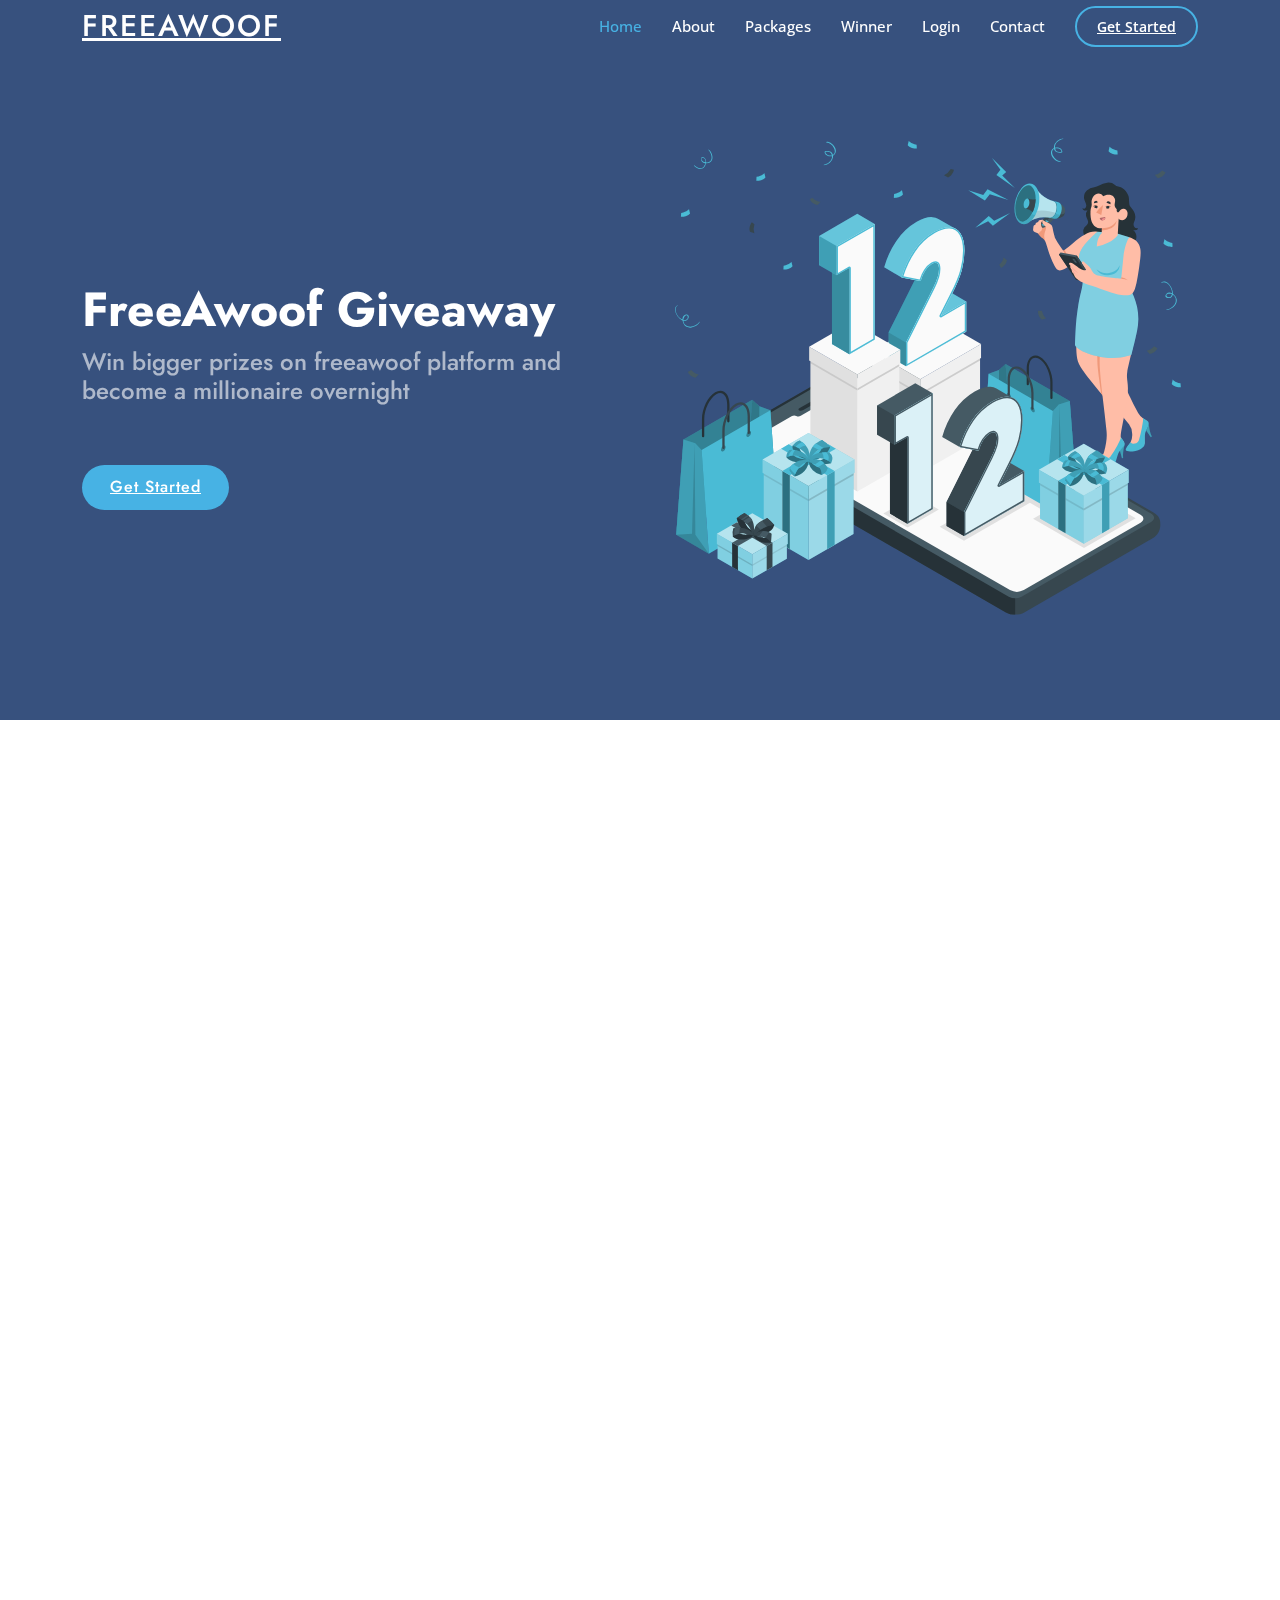
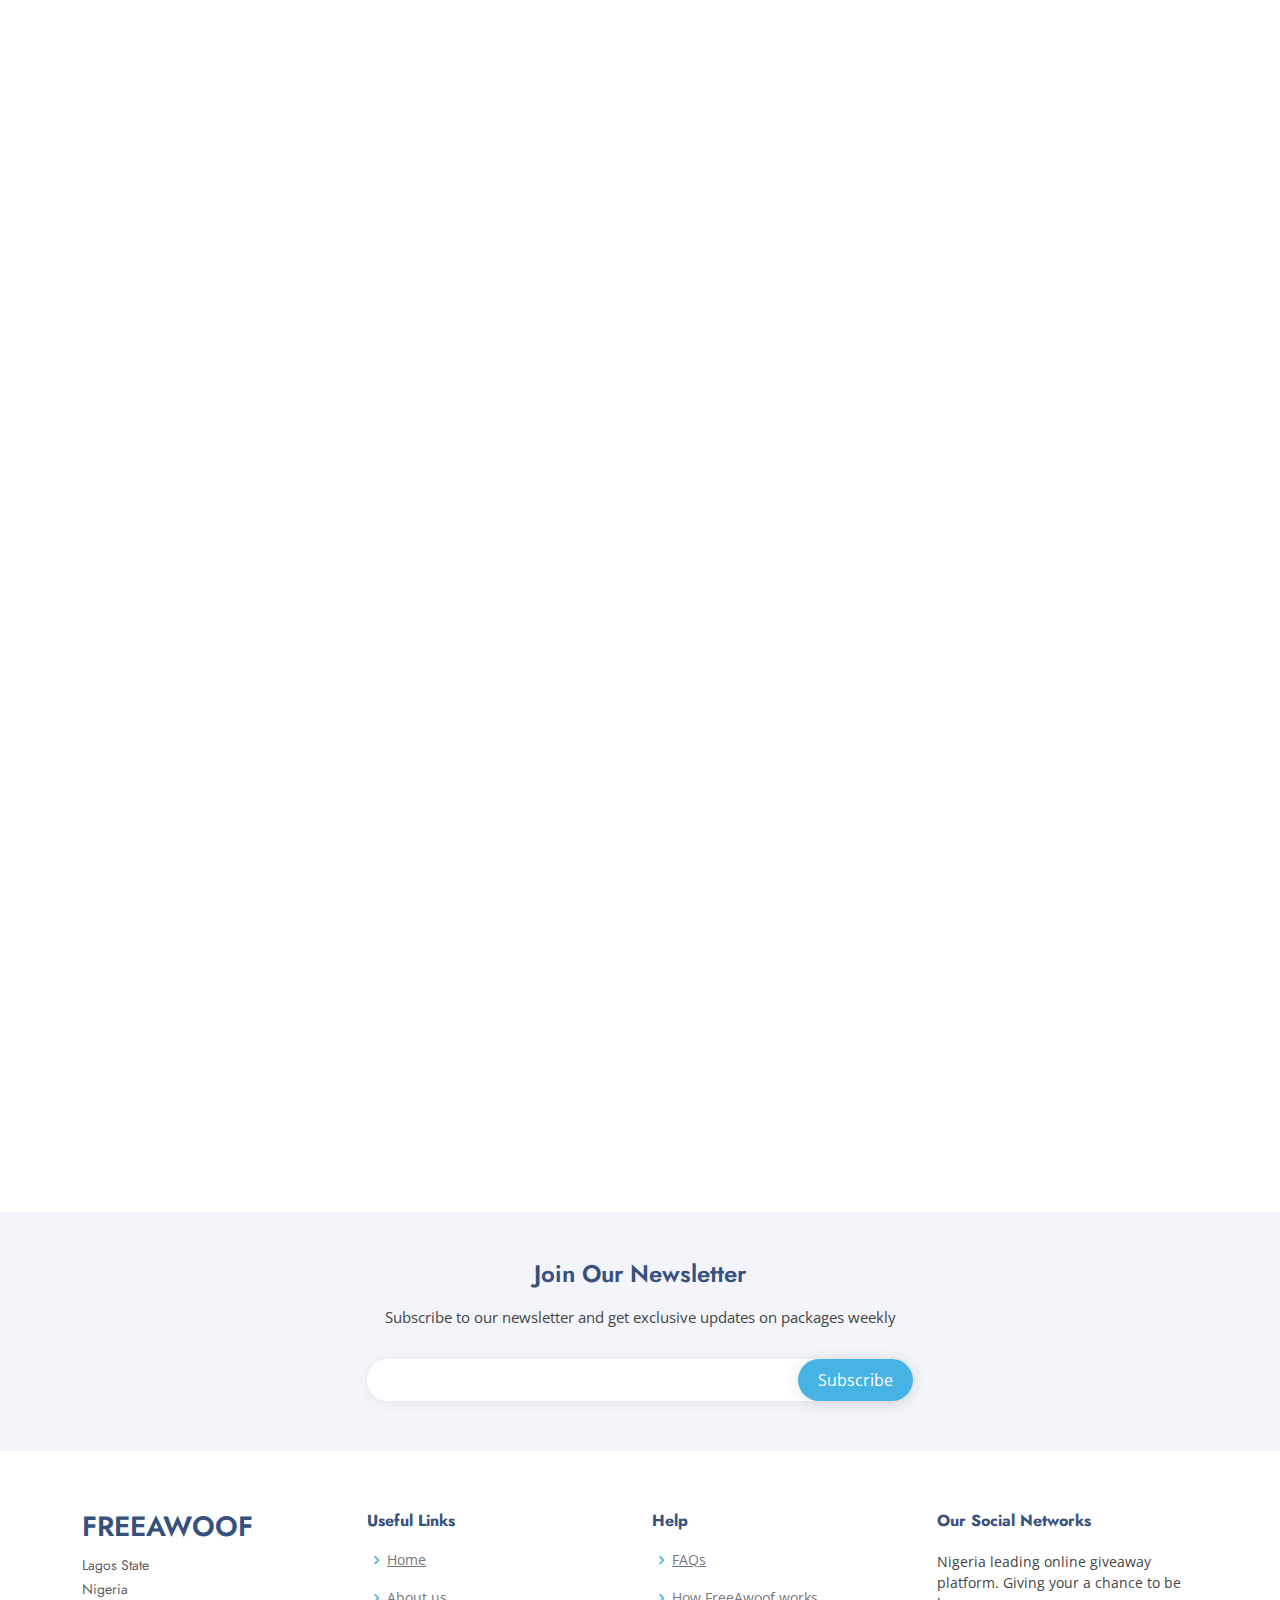
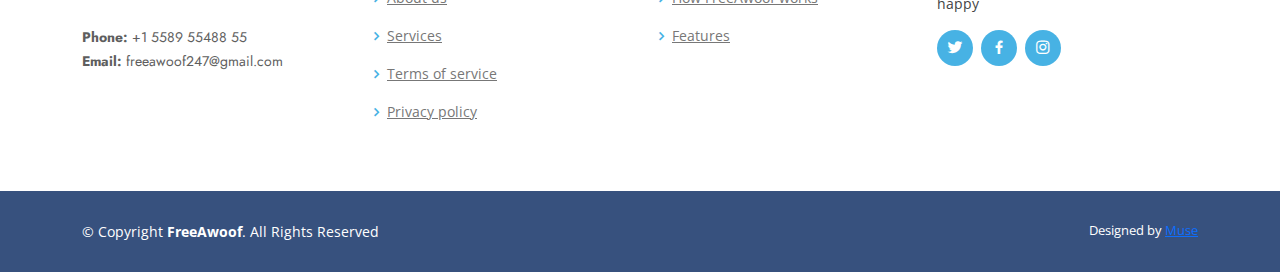
<file: index.html>
<!DOCTYPE html>
<html lang="en">

    <head>

    <meta charset="utf-8">
    <meta content="width=device-width, initial-scale=1.0" name="viewport">

    <title>FreeAwoof</title>
    <meta content="Best Giveaway Site in Nigeria. Win airtime and cash prizes" name="description">
    <meta content="giveaway, awoof, free airtime" name="keywords">

    <!-- Google Fonts -->
    <link href="https://fonts.googleapis.com/css?family=Open+Sans:300,300i,400,400i,600,600i,700,700i|Jost:300,300i,400,400i,500,500i,600,600i,700,700i|Poppins:300,300i,400,400i,500,500i,600,600i,700,700i" rel="stylesheet">

    <!-- Vendor CSS Files -->
    <link href="styles/vendor/aos/aos.css" rel="stylesheet">
    <link href="styles/vendor/bootstrap/css/bootstrap.min.css" rel="stylesheet">
    <link href="styles/vendor/bootstrap-icons/bootstrap-icons.css" rel="stylesheet">
    <link href="styles/vendor/boxicons/css/boxicons.min.css" rel="stylesheet">
    <link href="styles/vendor/glightbox/css/glightbox.min.css" rel="stylesheet">
    <link href="styles/vendor/remixicon/remixicon.css" rel="stylesheet">
    <link href="styles/vendor/swiper/swiper-bundle.min.css" rel="stylesheet">

    <!-- Main CSS File -->
    <link href="styles/css/style.css" rel="stylesheet">

    </head>

    <body>

        <!-- ======= Header ======= -->
        <header id="header" class="fixed-top">
          <div class="container d-flex align-items-center">
      
            <h1 class="logo me-auto"><a href="index.html">FreeAwoof</a></h1>
            <!-- Uncomment below if you prefer to use an image logo -->
            <!-- <a href="index.html" class="logo me-auto"><img src="assets/img/logo.png" alt="" class="img-fluid"></a>-->
      
            <nav id="navbar" class="navbar">
              <ul>
                <li><a class="nav-link scrollto active" href="#hero">Home</a></li>
                <li><a class="nav-link scrollto" href="#about">About</a></li>
                <li><a class="nav-link scrollto" href="#packages">Packages</a></li>
                <li><a class="nav-link scrollto" href="#">Winner</a></li>
                <li><a class="nav-link scrollto" href="login.html">Login</a></li>
                <li><a class="nav-link scrollto" href="#contact">Contact</a></li>
                <li><a class="getstarted scrollto" href="signup.html">Get Started</a></li>
              </ul>
              <i class="bi bi-list mobile-nav-toggle"></i>
            </nav><!-- .navbar -->
      
          </div>
        </header><!-- End Header -->

        <main id="main">

          <!-- ======= Hero Section ======= -->
          <section id="hero" class="d-flex align-items-center">

            <div class="container">
              <div class="row">
                <div class="col-lg-6 d-flex flex-column justify-content-center pt-4 pt-lg-0 order-2 order-lg-1" data-aos="fade-up" data-aos-delay="200">
                  <h1>FreeAwoof Giveaway</h1>
                  <h2>Win bigger prizes on freeawoof platform and become a millionaire overnight</h2>
                  <div class="d-flex justify-content-center justify-content-lg-start">
                    <a href="signup.html" class="btn-get-started scrollto">Get Started</a>
                  </div>
                </div>
                <div class="col-lg-6 order-1 order-lg-2 hero-img" data-aos="zoom-in" data-aos-delay="200">
                  <img src="images/1212-sale-animate (1).svg" class="img-fluid animated" alt="">
                </div>
              </div>
            </div>

          </section><!-- End Hero -->

          <!-- ======= About Us Section ======= -->
          <section id="about" class="about">
            <div class="container" data-aos="fade-up">

              <div class="section-title">
                <h2>About Us</h2>
              </div>

              <div class="row content">
                <div class="col-lg-6">
                  <p>
                    We are a fast based online giveaway platform, where you can win amazing prices such as airtime and cash.
                    We are authentic, fair and we keep our word.
                    FreeAwoof giveaway platform was created under the following ideas:
                  </p>
                  <ul>
                    <li><i class="ri-check-double-line"></i>Easy Access for users</li>
                    <li><i class="ri-check-double-line"></i>Fairness to all users</li>
                    <li><i class="ri-check-double-line"></i>Authencity of the platform</li>
                    <li><i class="ri-check-double-line"></i>Truthfulness</li>
                  </ul>
                </div>
                <div class="col-lg-6 pt-4 pt-lg-0">
                  <p>
                    Freeawoof is Nigeria's leading onlinee giveaway platform of different prizes.
                    With our platform we thrive on the basis that everyone should have the opportunity to participate and stand equal chance of winning.
                    We believe in access, transparency, fairness, and most importantly #NoOjoro.
                  </p>
                </div>
              </div>

            </div>
          </section><!-- End About Us Section -->

          <!-- ======= Pricing Section ======= -->
          <section id="packages" class="packages">
            <div class="container" data-aos="fade-up">

              <div class="section-title">
                <h2>Packages</h2>
                <p>Here is our amazing giveaway packages made for you.</p>
              </div>

              <div class="row">

                <div class="col-lg-4" data-aos="fade-up" data-aos-delay="100">
                  <div class="box featured">
                    <h3>Awoof Plan</h3>
                    <h4><sup>1,000 airtime</sup><span>Daily</span></h4>
                    <h3>Requirements</h3>
                    <ul>
                      <li><i class="bx bx-check"></i>Free for all users</li>
                      <li><i class="bx bx-check"></i>Must be a registered user</li>
                      <li><i class="bx bx-check"></i>Valid phone number and email</li>
                      <!-- <li class="na"><i class="bx bx-x"></i> <span></span></li>
                      <li class="na"><i class="bx bx-x"></i> <span></span></li> -->
                    </ul>
                    <a href="#" class="buy-btn">Get Started</a>
                  </div>
                </div>

                <div class="col-lg-4 mt-4 mt-lg-0" data-aos="fade-up" data-aos-delay="200">
                  <div class="box">
                    <h3>Free Plan</h3>
                    <h4><sup>2,000 airtime</sup><span>daily</span></h4>
                    <h3>Requirements</h3>
                    <ul>
                      <li><i class="bx bx-check"></i>Free for all users</li>
                      <li><i class="bx bx-check"></i>Must be a registered user</li>
                      <li><i class="bx bx-check"></i>Valid phone number and email</li>
                      <li><i class="bx bx-check"></i>Refere at least two active users</li>
                      <!-- <li class="na"><i class="bx bx-x"></i> <span></span></li>
                      <li class="na"><i class="bx bx-x"></i> <span></span></li> -->
                    </ul>
                    <h3>Coming Soon...</h3>
                    <!-- <a href="#" class="buy-btn">Get Started</a> -->
                  </div>
                </div>

                <div class="col-lg-4 mt-4 mt-lg-0" data-aos="fade-up" data-aos-delay="300">
                  <div class="box">
                    <h3>Developer Plan</h3>
                    <h4><sup>5,000 naira</sup><span>Weekily</span></h4>
                    <h3>Requirements</h3>
                    <ul>
                      <li><i class="bx bx-check"></i>Fee of 100naira</li>
                      <li><i class="bx bx-check"></i>Must be a registered user</li>
                      <li><i class="bx bx-check"></i>Valid phone number and email</li>
                      <li><i class="bx bx-check"></i>Refere at least four active users</li>
                      <!-- <li class="na"><i class="bx bx-x"></i> <span></span></li> -->
                    </ul>
                    <h3>Coming Soon...</h3>
                    <!-- <a href="#" class="buy-btn">Get Started</a> -->
                  </div>
                </div>

              </div>

            </div>
          </section><!-- End Pricing Section -->

          <!-- ======= Contact Section ======= -->
          <section id="contact" class="contact">
            <div class="container" data-aos="fade-up">

              <div class="section-title">
                <h2>Contact</h2>
                <p>Feedbacks or questions? Get in touch and lets us know how we can help you.</p>
              </div>

              <div class="row">

                <div class="col-lg-5 d-flex align-items-stretch">
                  <div class="info">
                    <div class="address">
                      <i class="bi bi-geo-alt"></i>
                      <h4>Location:</h4>
                      <p>Lagos State, Nigeria</p>
                    </div>

                    <div class="email">
                      <i class="bi bi-envelope"></i>
                      <h4>Email:</h4>
                      <p>freeawoof247@gmail.com</p>
                    </div>

                    <div class="phone">
                      <i class="bi bi-phone"></i>
                      <h4>Call:</h4>
                      <p>+1 5589 55488 55s</p>
                    </div>

                    <!-- <iframe src="https://www.google.com/maps/embed?pb=!1m14!1m8!1m3!1d12097.433213460943!2d-74.0062269!3d40.7101282!3m2!1i1024!2i768!4f13.1!3m3!1m2!1s0x0%3A0xb89d1fe6bc499443!2sDowntown+Conference+Center!5e0!3m2!1smk!2sbg!4v1539943755621" frameborder="0" style="border:0; width: 100%; height: 290px;" allowfullscreen></iframe> -->
                  </div>

                </div>

                <div class="col-lg-7 mt-5 mt-lg-0 d-flex align-items-stretch">
                  <form action="forms/contact.php" method="post" role="form" class="php-email-form">
                    <div class="row">
                      <div class="form-group col-md-6">
                        <label for="name">Your Name</label>
                        <input type="text" name="name" class="form-control" id="name" required>
                      </div>
                      <div class="form-group col-md-6">
                        <label for="name">Your Email</label>
                        <input type="email" class="form-control" name="email" id="email" required>
                      </div>
                    </div>
                    <div class="form-group">
                      <label for="name">Subject</label>
                      <input type="text" class="form-control" name="subject" id="subject" required>
                    </div>
                    <div class="form-group">
                      <label for="name">Message</label>
                      <textarea class="form-control" name="message" rows="10" required></textarea>
                    </div>
                    <div class="my-3">
                      <div class="loading">Loading</div>
                      <div class="error-message"></div>
                      <div class="sent-message">Your message has been sent. Thank you!</div>
                    </div>
                    <div class="text-center"><button type="submit">Send Message</button></div>
                  </form>
                </div>

              </div>

            </div>
          </section><!-- End Contact Section -->

        </main><!-- End #main -->

        <!-- ======= Footer ======= -->
        <footer id="footer">

          <div class="footer-newsletter">
            <div class="container">
              <div class="row justify-content-center">
                <div class="col-lg-6">
                  <h4>Join Our Newsletter</h4>
                  <p>Subscribe to our newsletter and get exclusive updates on packages weekly</p>
                  <form action="" method="post">
                    <input type="email" name="email"><input type="submit" value="Subscribe">
                  </form>
                </div>
              </div>
            </div>
          </div>

          <div class="footer-top">
            <div class="container">
              <div class="row">

                <div class="col-lg-3 col-md-6 footer-contact">
                  <h3>FreeAwoof</h3>
                  <p>
                    Lagos State <br>
                    Nigeria <br><br>
                    <strong>Phone:</strong> +1 5589 55488 55<br>
                    <strong>Email:</strong> freeawoof247@gmail.com<br>
                  </p>
                </div>

                <div class="col-lg-3 col-md-6 footer-links">
                  <h4>Useful Links</h4>
                  <ul>
                    <li><i class="bx bx-chevron-right"></i> <a href="#">Home</a></li>
                    <li><i class="bx bx-chevron-right"></i> <a href="#">About us</a></li>
                    <li><i class="bx bx-chevron-right"></i> <a href="#">Services</a></li>
                    <li><i class="bx bx-chevron-right"></i> <a href="#">Terms of service</a></li>
                    <li><i class="bx bx-chevron-right"></i> <a href="#">Privacy policy</a></li>
                  </ul>
                </div>

                <div class="col-lg-3 col-md-6 footer-links">
                  <h4>Help</h4>
                  <ul>
                    <li><i class="bx bx-chevron-right"></i> <a href="#">FAQs</a></li>
                    <li><i class="bx bx-chevron-right"></i> <a href="#">How FreeAwoof works</a></li>
                    <li><i class="bx bx-chevron-right"></i> <a href="#">Features</a></li>
                  </ul>
                </div>

                <div class="col-lg-3 col-md-6 footer-links">
                  <h4>Our Social Networks</h4>
                  <p>Nigeria leading online giveaway platform. Giving your a chance to be happy</p>
                  <div class="social-links mt-3">
                    <a href="#" class="twitter"><i class="bx bxl-twitter"></i></a>
                    <a href="#" class="facebook"><i class="bx bxl-facebook"></i></a>
                    <a href="#" class="instagram"><i class="bx bxl-instagram"></i></a>
                  </div>
                </div>

              </div>
            </div>
          </div>

          <div class="container footer-bottom clearfix">
            <div class="copyright">
              &copy; Copyright <strong><span>FreeAwoof</span></strong>. All Rights Reserved
            </div>
            <div class="credits">
              Designed by <a href="#">Muse</a>
            </div>
          </div>
        </footer><!-- End Footer -->

        <div id="preloader"></div>
        <a href="#" class="back-to-top d-flex align-items-center justify-content-center"><i class="bi bi-arrow-up-short"></i></a>

        <!-- Vendor JS Files -->
        <script src="styles/vendor/aos/aos.js"></script>
        <script src="styles/vendor/bootstrap/js/bootstrap.bundle.min.js"></script>
        <script src="styles/vendor/glightbox/js/glightbox.min.js"></script>
        <script src="styles/vendor/isotope-layout/isotope.pkgd.min.js"></script>
        <script src="styles/vendor/swiper/swiper-bundle.min.js"></script>
        <script src="styles/vendor/waypoints/noframework.waypoints.js"></script>
        <script src="styles/vendor/php-email-form/validate.js"></script>

        <!-- Template Main JS File -->
        <script src="styles/js/main.js"></script>
    </body>
      

</html>
</file>
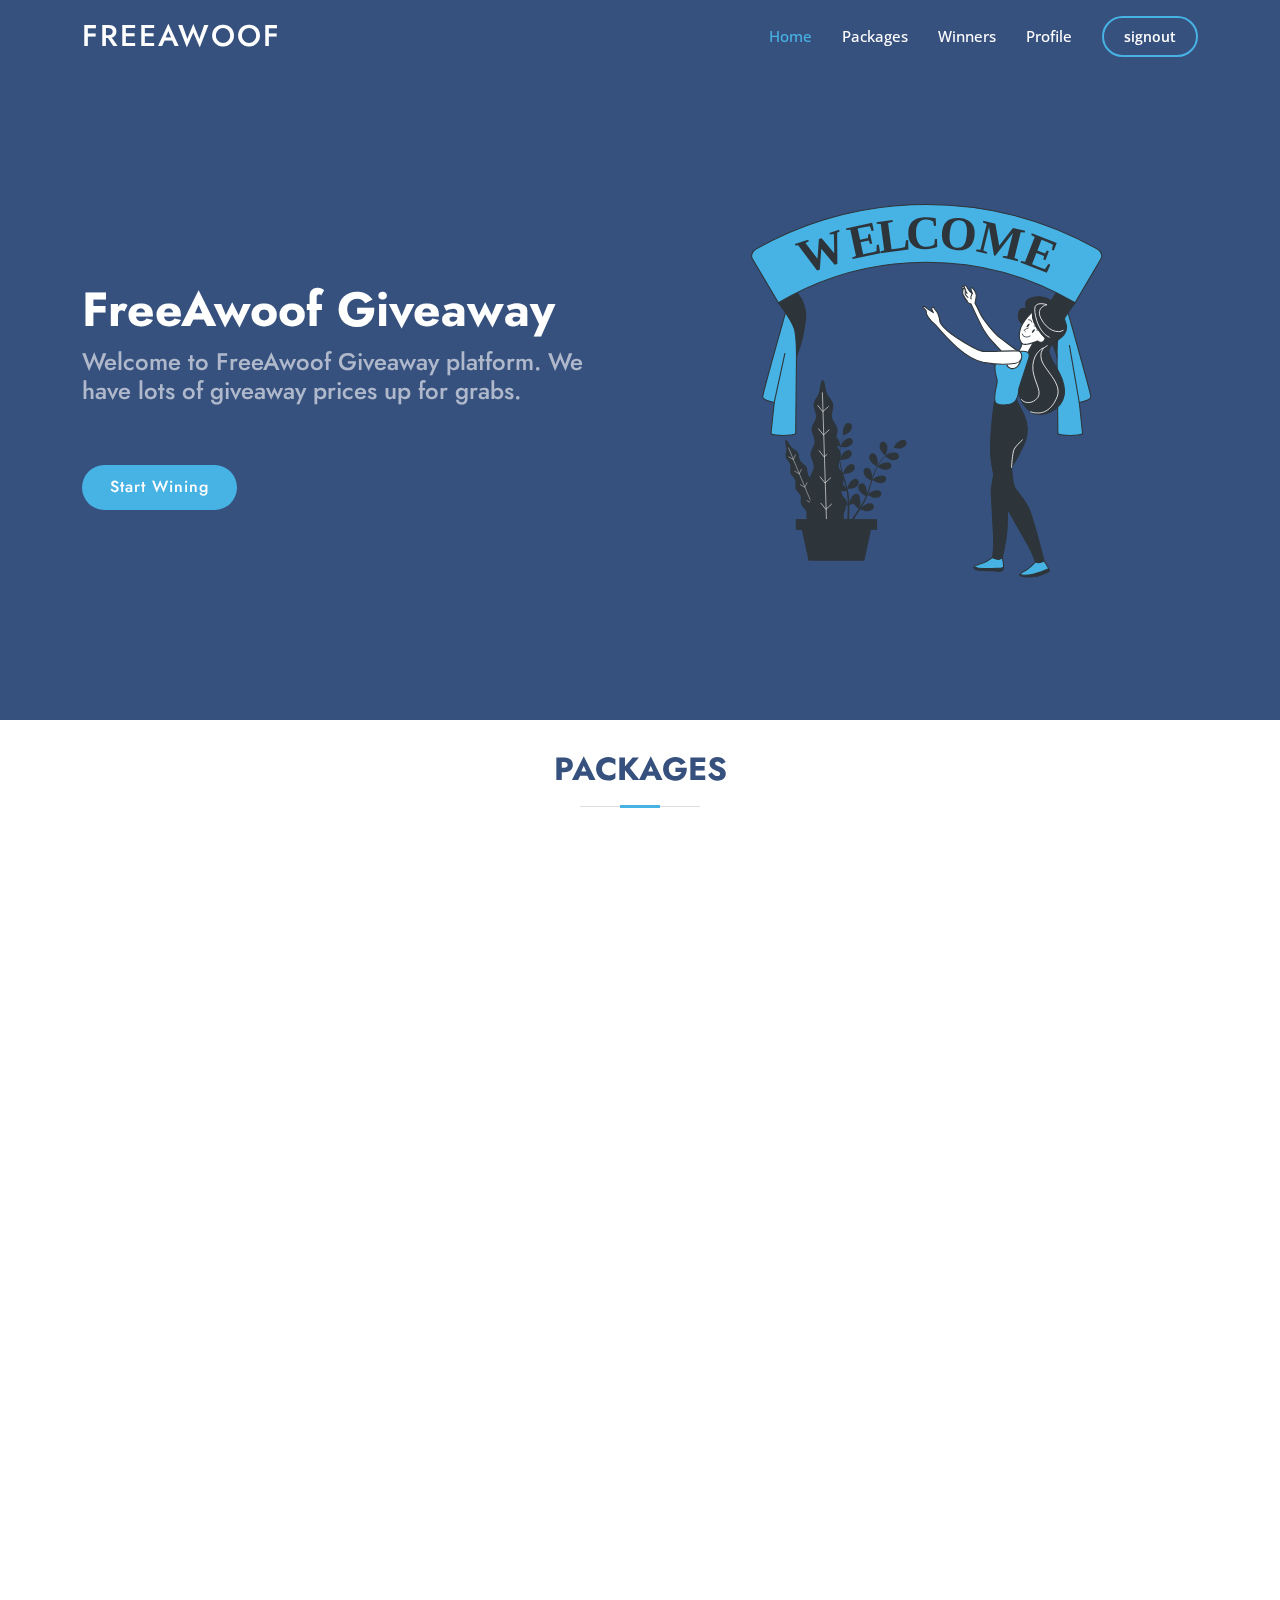
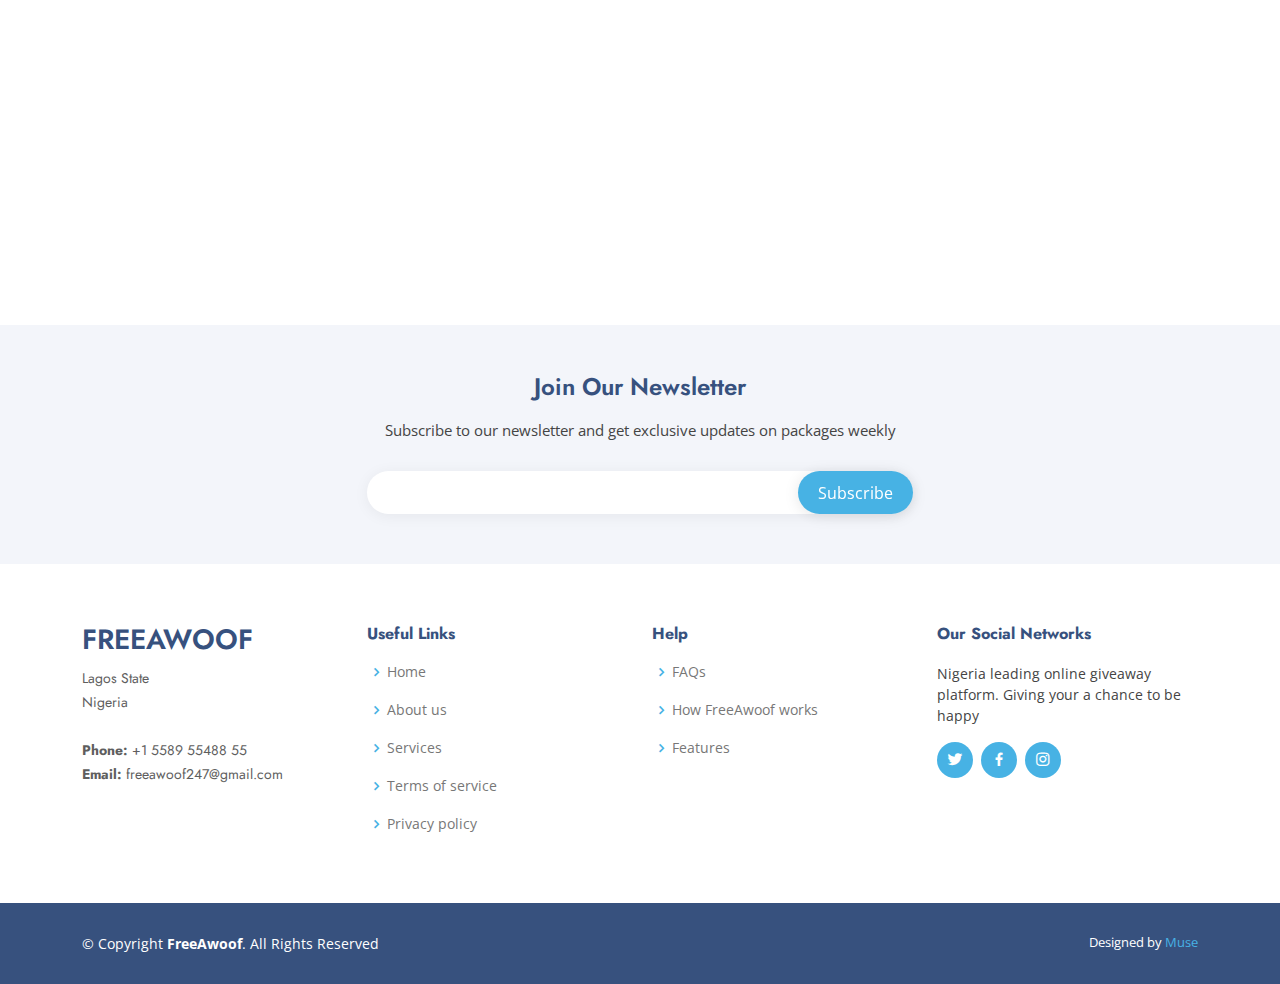
<file: userpage.html>
<!DOCTYPE html>
<html>

    <head>

        <meta charset="utf-8">
        <meta content="width=device-width, initial-scale=1.0" name="viewport">

        <title>FreeAwoof</title>
        <meta content="" name="description">
        <meta content="" name="keywords">

        <!-- Google Fonts -->
        <link href="https://fonts.googleapis.com/css?family=Open+Sans:300,300i,400,400i,600,600i,700,700i|Jost:300,300i,400,400i,500,500i,600,600i,700,700i|Poppins:300,300i,400,400i,500,500i,600,600i,700,700i" rel="stylesheet">

        <!-- Vendor CSS Files -->
        <link href="styles/vendor/aos/aos.css" rel="stylesheet">
        <link href="styles/vendor/bootstrap/css/bootstrap.min.css" rel="stylesheet">
        <link href="styles/vendor/bootstrap-icons/bootstrap-icons.css" rel="stylesheet">
        <link href="styles/vendor/boxicons/css/boxicons.min.css" rel="stylesheet">
        <link href="styles/vendor/glightbox/css/glightbox.min.css" rel="stylesheet">
        <link href="styles/vendor/remixicon/remixicon.css" rel="stylesheet">
        <link href="styles/vendor/swiper/swiper-bundle.min.css" rel="stylesheet">

        <!--Css Files-->
        <link href="styles/css/userpage.css" rel="stylesheet">

    </head>

    <body>

        <header id="header" class="fixed-top">
            <div class="container d-flex align-items-center">
      
                <h1 class="logo me-auto"><a href="index.html">FreeAwoof</a></h1>
                <!-- Uncomment below if you prefer to use an image logo -->
                <!-- <a href="index.html" class="logo me-auto"><img src="assets/img/logo.png" alt="" class="img-fluid"></a>-->
          
                <nav id="navbar" class="navbar">
                  <ul>
                    <li><a class="nav-link scrollto active" href="#hero">Home</a></li>
                    <li><a class="nav-link scrollto" href="#packages">Packages</a></li>
                    <li><a class="nav-link scrollto" href="#packages">Winners</a></li>
                    <li><a class="nav-link scrollto" href="#packages">Profile</a></li>
                    <li><a class="getstarted scrollto" href="#index.html">signout</a></li>
                  </ul>
                  <i class="bi bi-list mobile-nav-toggle"></i>
                </nav><!-- .navbar -->
          
              </div>

        </header>

        <main id="main">

            <section id="hero" class="d-flex align-items-center">

                <div class="container">
                  <div class="row">
                    <div class="col-lg-6 d-flex flex-column justify-content-center pt-4 pt-lg-0 order-2 order-lg-1" data-aos="fade-up" data-aos-delay="200">
                      <h1>FreeAwoof Giveaway</h1>
                      <h2>Welcome to FreeAwoof Giveaway platform. We have lots of giveaway prices up for grabs.</h2>
                      <div class="d-flex justify-content-center justify-content-lg-start">
                        <a href="#packages" class="btn-get-started scrollto">Start Wining</a>
                      </div>
                    </div>
                    <div class="col-lg-6 order-1 order-lg-2 hero-img" data-aos="zoom-in" data-aos-delay="200">
                      <img src="images/welcome-animate.svg" class="img-fluid animated" id="svg" alt="">
                    </div>
                  </div>
                </div>
    
            </section>

            

            <section id="packages" class="packages">

                <div class="container" data-aos="fade-up">

                    <div class="section-title">
                      <h2>Packages</h2>
                    </div>
      
                    <div class="row">
      
                      <div class="col-lg-4" data-aos="fade-up" data-aos-delay="100">

                        <div class="box featured">
                          <h3>Awoof Plan</h3>
                          <h4><sup>1,000 Airtime</sup><span>Daily</span></h4>
                          <h3>Requirements</h3>
                          <ul>
                            <li><i class="bx bx-check"></i>Free for all users</li>
                            <li><i class="bx bx-check"></i>Must be a registered user</li>
                            <li><i class="bx bx-check"></i>Valid phone number and email</li>
                          </ul>
                          <a href="#" class="buy-btn">Participate</a>
                        </div>

                      </div>
      
                      <div class="col-lg-4 mt-4 mt-lg-0" data-aos="fade-up" data-aos-delay="200">

                        <div class="box">
                          <h3>Free Plan</h3>
                          <h4><sup>2,000 Airtime</sup><span>daily</span></h4>
                          <h3>Requirements</h3>
                          <ul>
                            <li><i class="bx bx-check"></i>Free for all users</li>
                            <li><i class="bx bx-check"></i>Must be a registered user</li>
                            <li><i class="bx bx-check"></i>Valid phone number and email</li>
                            <li><i class="bx bx-check"></i>Refere at least one active users</li>
                          </ul>
                          <h3>Coming Soon...</h3>
                          <!-- <a href="#" class="buy-btn">Get Started</a> -->
                        </div>

                      </div>
      
                      <div class="col-lg-4 mt-4 mt-lg-0" data-aos="fade-up" data-aos-delay="300">

                        <div class="box">
                          <h3>FreeAwoof Plan</h3>
                          <h4><sup>5,000 Naira</sup><span>Weekily</span></h4>
                          <h3>Requirements</h3>
                          <ul>
                            <li><i class="bx bx-check"></i>Free</li>
                            <li><i class="bx bx-check"></i>Must be a registered user</li>
                            <li><i class="bx bx-check"></i>Valid phone number and email</li>
                            <li><i class="bx bx-check"></i>Refere at least two active users</li>
                            <!-- <li class="na"><i class="bx bx-x"></i> <span></span></li> -->
                          </ul>
                          <h3>Coming Soon...</h3>
                          <!-- <a href="#" class="buy-btn">Get Started</a> -->
                        </div>

                      </div>

                    </div>

                  </div>

            </section>

            <section id="packages2" class="packages 2">

                <div class="container" data-aos="fade-up">

                    <div class="row">
      
                        <div class="col-lg-4" data-aos="fade-up" data-aos-delay="100">
    
                          <div class="box">
                            <h3>Starter Plan</h3>
                            <h4><sup>10,000 Naira</sup><span>Daily</span></h4>
                            <h3>Requirements</h3>
                            <ul>
                              <li><i class="bx bx-check"></i>Fee of 100naira</li>
                              <li><i class="bx bx-check"></i>Must be a registered user</li>
                              <li><i class="bx bx-check"></i>Valid phone number and email</li>
                              <li><i class="bx bx-check"></i>Refere at least two active users</li>
                              <!-- <li class="na"><i class="bx bx-x"></i> <span></span></li> -->
                            </ul>
                            <h3>Coming Soon...</h3>
                            <!-- <a href="#" class="buy-btn">Get Started</a> -->
                          </div>
    
                        </div>
        
                        <div class="col-lg-4 mt-4 mt-lg-0" data-aos="fade-up" data-aos-delay="200">
    
                          <div class="box">
                            <h3>Developer Plan</h3>
                            <h4><sup>20,000 Naira</sup><span>daily</span></h4>
                            <h3>Requirements</h3>
                            <ul>
                              <li><i class="bx bx-check"></i>Fee of 150naira</li>
                              <li><i class="bx bx-check"></i>Must be a registered user</li>
                              <li><i class="bx bx-check"></i>Valid phone number and email</li>
                              <li><i class="bx bx-check"></i>Refere at least four active users</li>
                              <!-- <li class="na"><i class="bx bx-x"></i> <span></span></li> -->
                            </ul>
                            <h3>Coming Soon...</h3>
                            <!-- <a href="#" class="buy-btn">Get Started</a> -->
                          </div>
    
                        </div>
        
                        <div class="col-lg-4 mt-4 mt-lg-0" data-aos="fade-up" data-aos-delay="300">
    
                          <div class="box">
                            <h3>Prenium Plan</h3>
                            <h4><sup>50,000 Naira</sup><span>Weekily</span></h4>
                            <h3>Requirements</h3>
                            <ul>
                              <li><i class="bx bx-check"></i>Fee of 200naira</li>
                              <li><i class="bx bx-check"></i>Must be a registered user</li>
                              <li><i class="bx bx-check"></i>Valid phone number and email</li>
                              <li><i class="bx bx-check"></i>Refere at least four active users</li>
                              <!-- <li class="na"><i class="bx bx-x"></i> <span></span></li> -->
                            </ul>
                            <h3>Coming Soon...</h3>
                            <!-- <a href="#" class="buy-btn">Get Started</a> -->
                          </div>
    
                        </div>
    
                      </div>

                </div>

            </section>

            <br/>

            <!-- ======= Footer ======= -->
            <footer id="footer">

                <div>

                </div>

                <div class="footer-newsletter">
                    <div class="container">
                        <div class="row justify-content-center">
                        <div class="col-lg-6">
                            <h4>Join Our Newsletter</h4>
                            <p>Subscribe to our newsletter and get exclusive updates on packages weekly</p>
                            <form action="" method="post">
                            <input type="email" name="email"><input type="submit" value="Subscribe">
                            </form>
                        </div>
                        </div>
                    </div>
                </div>
    
                <div class="footer-top">
                    <div class="container">
                        <div class="row">
        
                        <div class="col-lg-3 col-md-6 footer-contact">
                            <h3>FreeAwoof</h3>
                            <p>
                            Lagos State <br>
                            Nigeria <br><br>
                            <strong>Phone:</strong> +1 5589 55488 55<br>
                            <strong>Email:</strong> freeawoof247@gmail.com<br>
                            </p>
                        </div>
        
                        <div class="col-lg-3 col-md-6 footer-links">
                            <h4>Useful Links</h4>
                            <ul>
                            <li><i class="bx bx-chevron-right"></i> <a href="#">Home</a></li>
                            <li><i class="bx bx-chevron-right"></i> <a href="#">About us</a></li>
                            <li><i class="bx bx-chevron-right"></i> <a href="#">Services</a></li>
                            <li><i class="bx bx-chevron-right"></i> <a href="#">Terms of service</a></li>
                            <li><i class="bx bx-chevron-right"></i> <a href="#">Privacy policy</a></li>
                            </ul>
                        </div>
        
                        <div class="col-lg-3 col-md-6 footer-links">
                            <h4>Help</h4>
                            <ul>
                            <li><i class="bx bx-chevron-right"></i> <a href="#">FAQs</a></li>
                            <li><i class="bx bx-chevron-right"></i> <a href="#">How FreeAwoof works</a></li>
                            <li><i class="bx bx-chevron-right"></i> <a href="#">Features</a></li>
                            </ul>
                        </div>
        
                        <div class="col-lg-3 col-md-6 footer-links">
                            <h4>Our Social Networks</h4>
                            <p>Nigeria leading online giveaway platform. Giving your a chance to be happy</p>
                            <div class="social-links mt-3">
                            <a href="#" class="twitter"><i class="bx bxl-twitter"></i></a>
                            <a href="#" class="facebook"><i class="bx bxl-facebook"></i></a>
                            <a href="#" class="instagram"><i class="bx bxl-instagram"></i></a>
                            </div>
                        </div>
        
                        </div>
                    </div>
                </div>
    
                <div class="container footer-bottom clearfix">
                    <div class="copyright">
                        &copy; Copyright <strong><span>FreeAwoof</span></strong>. All Rights Reserved
                    </div>
                    <div class="credits">
                        Designed by <a href="#">Muse</a>
                    </div>
                </div>
            </footer><!-- End Footer -->

        </main>
        <div id="preloader"></div>
        <a href="#" class="back-to-top d-flex align-items-center justify-content-center"><i class="bi bi-arrow-up-short"></i></a>

        <!-- Vendor JS Files -->
        <script src="styles/vendor/aos/aos.js"></script>
        <script src="styles/vendor/bootstrap/js/bootstrap.bundle.min.js"></script>
        <script src="styles/vendor/glightbox/js/glightbox.min.js"></script>
        <script src="styles/vendor/isotope-layout/isotope.pkgd.min.js"></script>
        <script src="styles/vendor/swiper/swiper-bundle.min.js"></script>
        <script src="styles/vendor/waypoints/noframework.waypoints.js"></script>
        <script src="styles/vendor/php-email-form/validate.js"></script>

        <!-- Template Main JS File -->
        <script src="styles/js/main.js"></script>

    </body>

</html>
</file>
<file: styles/css/style.css>
/*--------------------------------------------------------------
# General
--------------------------------------------------------------*/
body {
  font-family: "Open Sans", sans-serif;
  color: #444444;
}

/* a {
  color: #47b2e4;
  text-decoration: none;
}

a:hover {
  color: #73c5eb;
  text-decoration: none;
} */

h1, h2, h3, h4, h5, h6 {
  font-family: "Jost", sans-serif;
}

/*--------------------------------------------------------------
# Preloader
--------------------------------------------------------------*/
#preloader {
  position: fixed;
  top: 0;
  left: 0;
  right: 0;
  bottom: 0;
  z-index: 9999;
  overflow: hidden;
  background: #37517e;
}

#preloader:before {
  content: "";
  position: fixed;
  top: calc(50% - 30px);
  left: calc(50% - 30px);
  border: 6px solid #37517e;
  border-top-color: #fff;
  border-bottom-color: #fff;
  border-radius: 50%;
  width: 60px;
  height: 60px;
  -webkit-animation: animate-preloader 1s linear infinite;
  animation: animate-preloader 1s linear infinite;
}

@-webkit-keyframes animate-preloader {
  0% {
    transform: rotate(0deg);
  }
  100% {
    transform: rotate(360deg);
  }
}

@keyframes animate-preloader {
  0% {
    transform: rotate(0deg);
  }
  100% {
    transform: rotate(360deg);
  }
}
/*--------------------------------------------------------------
# Back to top button
--------------------------------------------------------------*/
.back-to-top {
  position: fixed;
  visibility: hidden;
  opacity: 0;
  right: 15px;
  bottom: 15px;
  z-index: 996;
  background: #47b2e4;
  width: 40px;
  height: 40px;
  border-radius: 50px;
  transition: all 0.4s;
}
.back-to-top i {
  font-size: 24px;
  color: #fff;
  line-height: 0;
}
.back-to-top:hover {
  background: #6bc1e9;
  color: #fff;
}
.back-to-top.active {
  visibility: visible;
  opacity: 1;
}

/*--------------------------------------------------------------
# Header
--------------------------------------------------------------*/
#header {
  transition: all 0.5s;
  z-index: 997;
  padding: 5px 0;
}
#header.header-scrolled, #header.header-inner-pages {
  background: rgba(40, 58, 90, 0.9);
}
#header .logo {
  font-size: 30px;
  margin: 0;
  padding: 0;
  line-height: 1;
  font-weight: 500;
  letter-spacing: 2px;
  text-transform: uppercase;
}
#header .logo a {
  color: #fff;
}
#header .logo img {
  max-height: 80px;
}

/*--------------------------------------------------------------
# Navigation Menu
--------------------------------------------------------------*/
/**
* Desktop Navigation 
*/
.navbar {
  padding: 0;
}
.navbar ul {
  margin: 0;
  padding: 0;
  display: flex;
  list-style: none;
  align-items: center;
}
.navbar li {
  position: relative;
}
.navbar a, .navbar a:focus {
  display: flex;
  align-items: center;
  justify-content: space-between;
  padding: 10px 0 10px 30px;
  font-size: 15px;
  font-weight: 500;
  color: #fff;
  white-space: nowrap;
  transition: 0.3s;
}
.navbar a i, .navbar a:focus i {
  font-size: 12px;
  line-height: 0;
  margin-left: 5px;
}
.navbar a:hover, .navbar .active, .navbar .active:focus, .navbar li:hover > a {
  color: #47b2e4;
}
.navbar .getstarted, .navbar .getstarted:focus {
  padding: 8px 20px;
  margin-left: 30px;
  border-radius: 50px;
  color: #fff;
  font-size: 14px;
  border: 2px solid #47b2e4;
  font-weight: 600;
}
.navbar .getstarted:hover, .navbar .getstarted:focus:hover {
  color: #fff;
  background: #31a9e1;
}
.navbar .dropdown ul {
  display: block;
  position: absolute;
  left: 14px;
  top: calc(100% + 30px);
  margin: 0;
  padding: 10px 0;
  z-index: 99;
  opacity: 0;
  visibility: hidden;
  background: #fff;
  box-shadow: 0px 0px 30px rgba(127, 137, 161, 0.25);
  transition: 0.3s;
  border-radius: 4px;
}
.navbar .dropdown ul li {
  min-width: 200px;
}
.navbar .dropdown ul a {
  padding: 10px 20px;
  font-size: 14px;
  text-transform: none;
  font-weight: 500;
  color: #0c3c53;
}
.navbar .dropdown ul a i {
  font-size: 12px;
}
.navbar .dropdown ul a:hover, .navbar .dropdown ul .active:hover, .navbar .dropdown ul li:hover > a {
  color: #47b2e4;
}
.navbar .dropdown:hover > ul {
  opacity: 1;
  top: 100%;
  visibility: visible;
}
.navbar .dropdown .dropdown ul {
  top: 0;
  left: calc(100% - 30px);
  visibility: hidden;
}
.navbar .dropdown .dropdown:hover > ul {
  opacity: 1;
  top: 0;
  left: 100%;
  visibility: visible;
}
@media (max-width: 1366px) {
  .navbar .dropdown .dropdown ul {
    left: -90%;
  }
  .navbar .dropdown .dropdown:hover > ul {
    left: -100%;
  }
}

/**
* Mobile Navigation 
*/
.mobile-nav-toggle {
  color: #fff;
  font-size: 28px;
  cursor: pointer;
  display: none;
  line-height: 0;
  transition: 0.5s;
}
.mobile-nav-toggle.bi-x {
  color: #fff;
}

@media (max-width: 991px) {
  .mobile-nav-toggle {
    display: block;
  }

  .navbar ul {
    display: none;
  }
}
.navbar-mobile {
  position: fixed;
  overflow: hidden;
  top: 0;
  right: 0;
  left: 0;
  bottom: 0;
  background: rgba(40, 58, 90, 0.9);
  transition: 0.3s;
  z-index: 999;
}
.navbar-mobile .mobile-nav-toggle {
  position: absolute;
  top: 15px;
  right: 15px;
}
.navbar-mobile ul {
  display: block;
  position: absolute;
  top: 55px;
  right: 15px;
  bottom: 15px;
  left: 15px;
  padding: 10px 0;
  border-radius: 10px;
  background-color: #fff;
  overflow-y: auto;
  transition: 0.3s;
}
.navbar-mobile a, .navbar-mobile a:focus {
  padding: 10px 20px;
  font-size: 15px;
  color: #37517e;
}
.navbar-mobile a:hover, .navbar-mobile .active, .navbar-mobile li:hover > a {
  color: #47b2e4;
}
.navbar-mobile .getstarted, .navbar-mobile .getstarted:focus {
  margin: 15px;
  color: #37517e;
}
.navbar-mobile .dropdown ul {
  position: static;
  display: none;
  margin: 10px 20px;
  padding: 10px 0;
  z-index: 99;
  opacity: 1;
  visibility: visible;
  background: #fff;
  box-shadow: 0px 0px 30px rgba(127, 137, 161, 0.25);
}
.navbar-mobile .dropdown ul li {
  min-width: 200px;
}
.navbar-mobile .dropdown ul a {
  padding: 10px 20px;
}
.navbar-mobile .dropdown ul a i {
  font-size: 12px;
}
.navbar-mobile .dropdown ul a:hover, .navbar-mobile .dropdown ul .active:hover, .navbar-mobile .dropdown ul li:hover > a {
  color: #47b2e4;
}
.navbar-mobile .dropdown > .dropdown-active {
  display: block;
}

/*--------------------------------------------------------------
# Hero Section
--------------------------------------------------------------*/
#hero {
  width: 100%;
  height: 80vh;
  background: #37517e;
}
#hero .container {
  padding-top: 72px;
}
#hero h1 {
  margin: 0 0 10px 0;
  font-size: 48px;
  font-weight: 700;
  line-height: 56px;
  color: #fff;
}
#hero h2 {
  color: rgba(255, 255, 255, 0.6);
  margin-bottom: 50px;
  font-size: 24px;
}
#hero .btn-get-started {
  font-family: "Jost", sans-serif;
  font-weight: 500;
  font-size: 16px;
  letter-spacing: 1px;
  display: inline-block;
  padding: 10px 28px 11px 28px;
  border-radius: 50px;
  transition: 0.5s;
  margin: 10px 0 0 0;
  color: #fff;
  background: #47b2e4;
}
#hero .btn-get-started:hover {
  background: #209dd8;
}
#hero .btn-watch-video {
  font-size: 16px;
  display: flex;
  align-items: center;
  transition: 0.5s;
  margin: 10px 0 0 25px;
  color: #fff;
  line-height: 1;
}
#hero .btn-watch-video i {
  line-height: 0;
  color: #fff;
  font-size: 32px;
  transition: 0.3s;
  margin-right: 8px;
}
#hero .btn-watch-video:hover i {
  color: #47b2e4;
}
#hero .animated {
  animation: up-down 1.5s ease-in-out infinite alternate-reverse both;
}
@media (max-width: 991px) {
  #hero {
    height: 100vh;
    text-align: center;
  }
  #hero .animated {
    -webkit-animation: none;
    animation: none;
  }
  #hero .hero-img {
    text-align: center;
  }
  #hero .hero-img img {
    width: 30%;
  }
}
@media (max-width: 768px) {
  #hero h1 {
    font-size: 28px;
    line-height: 36px;
  }
  #hero h2 {
    font-size: 18px;
    line-height: 24px;
    margin-bottom: 30px;
  }
  #hero .hero-img img {
    width: 50%;
  }
}
@media (max-width: 575px) {
  #hero .hero-img img {
    width: 50%;
  }
  #hero .btn-get-started {
    font-size: 16px;
    padding: 10px 24px 11px 24px;
  }
}

@-webkit-keyframes up-down {
  0% {
    transform: translateY(10px);
  }
  100% {
    transform: translateY(-10px);
  }
}

@keyframes up-down {
  0% {
    transform: translateY(10px);
  }
  100% {
    transform: translateY(-10px);
  }
}
/*--------------------------------------------------------------
# Sections General
--------------------------------------------------------------*/
section {
  padding: 60px 0;
  overflow: hidden;
}

.section-bg {
  background-color: #f3f5fa;
}

.section-title {
  text-align: center;
  padding-bottom: 20px;
}
.section-title h2 {
  font-size: 32px;
  font-weight: bold;
  text-transform: uppercase;
  margin-bottom: 20px;
  padding-bottom: 20px;
  position: relative;
  color: #37517e;
}
.section-title h2::before {
  content: "";
  position: absolute;
  display: block;
  width: 120px;
  height: 1px;
  background: #ddd;
  bottom: 1px;
  left: calc(50% - 60px);
}
.section-title h2::after {
  content: "";
  position: absolute;
  display: block;
  width: 40px;
  height: 1px;
  background: #47b2e4;
  bottom: 0;
  left: calc(50% - 20px);
}
.section-title p {
  margin-bottom: 0;
}

.share-btn-container {
  background: #fff;
  display: flex;
  flex-direction: column;
  padding: 16px;
  box-shadow: 0 4px 8px rgba(0, 0, 0, 0.3);
  position: fixed;
  top: 50%;
  transform: translateY(-50%);
}

.share-btn-container a i {
  font-size: 80px;
}

.share-btn-container a {
  margin: 12px 0;
  transition: 500ms;
}

.share-btn-container a:hover {
  transform: scale(1.2);
}

.share-btn-container .fa-facebook {
  color: #3b5998;
}

.share-btn-container .fa-twitter {
  color: #1ba1f2;
}

.share-btn-container .fa-instagram {
  color: #e1306c;
}

.share-btn-container .fa-whatsapp {
  color: #25d366;
}

/*--------------------------------------------------------------
# About Us
--------------------------------------------------------------*/
.about .content h3 {
  font-weight: 600;
  font-size: 26px;
}
.about .content ul {
  list-style: none;
  padding: 0;
}
.about .content ul li {
  padding-left: 28px;
  position: relative;
}
.about .content ul li + li {
  margin-top: 10px;
}
.about .content ul i {
  position: absolute;
  left: 0;
  top: 2px;
  font-size: 20px;
  color: #47b2e4;
  line-height: 1;
}
.about .content p:last-child {
  margin-bottom: 0;
}
.about .content .btn-learn-more {
  font-family: "Poppins", sans-serif;
  font-weight: 500;
  font-size: 14px;
  letter-spacing: 1px;
  display: inline-block;
  padding: 12px 32px;
  border-radius: 4px;
  transition: 0.3s;
  line-height: 1;
  color: #47b2e4;
  -webkit-animation-delay: 0.8s;
  animation-delay: 0.8s;
  margin-top: 6px;
  border: 2px solid #47b2e4;
}
.about .content .btn-learn-more:hover {
  background: #47b2e4;
  color: #fff;
  text-decoration: none;
}

/*--------------------------------------------------------------
# Pricing
--------------------------------------------------------------*/
.packages .row {
  padding-top: 40px;
}
.packages .box {
  padding: 20px 40px;
  box-shadow: 0 3px 20px -2px rgba(20, 45, 100, 0.1);
  background: #fff;
  height: 100%;
  border-top: 4px solid #fff;
  border-radius: 5px;
}
.packages h3 {
  font-weight: 500;
  margin-bottom: 15px;
  font-size: 20px;
  color: #37517e;
}
.packages h4 {
  font-size: 48px;
  color: #37517e;
  font-weight: 400;
  font-family: "Jost", sans-serif;
  margin-bottom: 25px;
}
.packages h4 sup {
  font-size: 28px;
}
.packages h4 span {
  color: #47b2e4;
  font-size: 18px;
  display: block;
}
.packages ul {
  padding: 20px 0;
  list-style: none;
  color: #999;
  text-align: left;
  line-height: 20px;
}
.packages ul li {
  padding: 10px 0 10px 30px;
  position: relative;
}
.packages ul i {
  color: #28a745;
  font-size: 24px;
  position: absolute;
  left: 0;
  top: 6px;
}
.packages ul .na {
  color: #ccc;
}
.packages ul .na i {
  color: #ccc;
}
.packages ul .na span {
  text-decoration: line-through;
}
.packages .buy-btn {
  display: inline-block;
  padding: 12px 35px;
  border-radius: 50px;
  color: #47b2e4;
  transition: none;
  font-size: 16px;
  font-weight: 500;
  font-family: "Jost", sans-serif;
  transition: 0.3s;
  border: 1px solid #47b2e4;
}
.packages .buy-btn:hover {
  background: #47b2e4;
  color: #fff;
}
.packages .featured {
  border-top-color: #47b2e4;
}
.packages .featured .buy-btn {
  background: #47b2e4;
  color: #fff;
}
.packages .featured .buy-btn:hover {
  background: #23a3df;
}
@media (max-width: 992px) {
  .packages .box {
    max-width: 60%;
    margin: 0 auto 30px auto;
  }
}
@media (max-width: 767px) {
  .packages .box {
    max-width: 80%;
    margin: 0 auto 30px auto;
  }
}
@media (max-width: 420px) {
  .packages .box {
    max-width: 100%;
    margin: 0 auto 30px auto;
  }
}

/*--------------------------------------------------------------
# Contact
--------------------------------------------------------------*/
.contact .info {
  border-top: 3px solid #47b2e4;
  border-bottom: 3px solid #47b2e4;
  padding: 30px;
  background: #fff;
  width: 100%;
  box-shadow: 0 0 24px 0 rgba(0, 0, 0, 0.1);
}
.contact .info i {
  font-size: 20px;
  color: #47b2e4;
  float: left;
  width: 44px;
  height: 44px;
  background: #e7f5fb;
  display: flex;
  justify-content: center;
  align-items: center;
  border-radius: 50px;
  transition: all 0.3s ease-in-out;
}
.contact .info h4 {
  padding: 0 0 0 60px;
  font-size: 22px;
  font-weight: 600;
  margin-bottom: 5px;
  color: #37517e;
}
.contact .info p {
  padding: 0 0 10px 60px;
  margin-bottom: 20px;
  font-size: 14px;
  color: #6182ba;
}
.contact .info .email p {
  padding-top: 5px;
}
.contact .info .social-links {
  padding-left: 60px;
}
.contact .info .social-links a {
  font-size: 18px;
  display: inline-block;
  background: #333;
  color: #fff;
  line-height: 1;
  padding: 8px 0;
  border-radius: 50%;
  text-align: center;
  width: 36px;
  height: 36px;
  transition: 0.3s;
  margin-right: 10px;
}
.contact .info .social-links a:hover {
  background: #47b2e4;
  color: #fff;
}
.contact .info .email:hover i, .contact .info .address:hover i, .contact .info .phone:hover i {
  background: #47b2e4;
  color: #fff;
}
.contact .php-email-form {
  width: 100%;
  border-top: 3px solid #47b2e4;
  border-bottom: 3px solid #47b2e4;
  padding: 30px;
  background: #fff;
  box-shadow: 0 0 24px 0 rgba(0, 0, 0, 0.12);
}
.contact .php-email-form .form-group {
  padding-bottom: 8px;
}
.contact .php-email-form .validate {
  display: none;
  color: red;
  margin: 0 0 15px 0;
  font-weight: 400;
  font-size: 13px;
}
.contact .php-email-form .error-message {
  display: none;
  color: #fff;
  background: #ed3c0d;
  text-align: left;
  padding: 15px;
  font-weight: 600;
}
.contact .php-email-form .error-message br + br {
  margin-top: 25px;
}
.contact .php-email-form .sent-message {
  display: none;
  color: #fff;
  background: #18d26e;
  text-align: center;
  padding: 15px;
  font-weight: 600;
}
.contact .php-email-form .loading {
  display: none;
  background: #fff;
  text-align: center;
  padding: 15px;
}
.contact .php-email-form .loading:before {
  content: "";
  display: inline-block;
  border-radius: 50%;
  width: 24px;
  height: 24px;
  margin: 0 10px -6px 0;
  border: 3px solid #18d26e;
  border-top-color: #eee;
  -webkit-animation: animate-loading 1s linear infinite;
  animation: animate-loading 1s linear infinite;
}
.contact .php-email-form .form-group {
  margin-bottom: 20px;
}
.contact .php-email-form label {
  padding-bottom: 8px;
}
.contact .php-email-form input, .contact .php-email-form textarea {
  border-radius: 0;
  box-shadow: none;
  font-size: 14px;
  border-radius: 4px;
}
.contact .php-email-form input:focus, .contact .php-email-form textarea:focus {
  border-color: #47b2e4;
}
.contact .php-email-form input {
  height: 44px;
}
.contact .php-email-form textarea {
  padding: 10px 12px;
}
.contact .php-email-form button[type=submit] {
  background: #47b2e4;
  border: 0;
  padding: 12px 34px;
  color: #fff;
  transition: 0.4s;
  border-radius: 50px;
}
.contact .php-email-form button[type=submit]:hover {
  background: #209dd8;
}
@-webkit-keyframes animate-loading {
  0% {
    transform: rotate(0deg);
  }
  100% {
    transform: rotate(360deg);
  }
}
@keyframes animate-loading {
  0% {
    transform: rotate(0deg);
  }
  100% {
    transform: rotate(360deg);
  }
}

/*--------------------------------------------------------------
# Breadcrumbs
--------------------------------------------------------------*/
.breadcrumbs {
  padding: 15px 0;
  background: #f3f5fa;
  min-height: 40px;
  margin-top: 72px;
}
@media (max-width: 992px) {
  .breadcrumbs {
    margin-top: 68px;
  }
}
.breadcrumbs h2 {
  font-size: 28px;
  font-weight: 600;
  color: #37517e;
}
.breadcrumbs ol {
  display: flex;
  flex-wrap: wrap;
  list-style: none;
  padding: 0 0 10px 0;
  margin: 0;
  font-size: 14px;
}
.breadcrumbs ol li + li {
  padding-left: 10px;
}
.breadcrumbs ol li + li::before {
  display: inline-block;
  padding-right: 10px;
  color: #4668a2;
  content: "/";
}

/*--------------------------------------------------------------
# Footer
--------------------------------------------------------------*/
#footer {
  font-size: 14px;
  background: #37517e;
}
#footer .footer-newsletter {
  padding: 50px 0;
  background: #f3f5fa;
  text-align: center;
  font-size: 15px;
  color: #444444;
}
#footer .footer-newsletter h4 {
  font-size: 24px;
  margin: 0 0 20px 0;
  padding: 0;
  line-height: 1;
  font-weight: 600;
  color: #37517e;
}
#footer .footer-newsletter form {
  margin-top: 30px;
  background: #fff;
  padding: 6px 10px;
  position: relative;
  border-radius: 50px;
  box-shadow: 0px 2px 15px rgba(0, 0, 0, 0.06);
  text-align: left;
}
#footer .footer-newsletter form input[type=email] {
  border: 0;
  padding: 4px 8px;
  width: calc(100% - 100px);
}
#footer .footer-newsletter form input[type=submit] {
  position: absolute;
  top: 0;
  right: 0;
  bottom: 0;
  border: 0;
  background: none;
  font-size: 16px;
  padding: 0 20px;
  background: #47b2e4;
  color: #fff;
  transition: 0.3s;
  border-radius: 50px;
  box-shadow: 0px 2px 15px rgba(0, 0, 0, 0.1);
}
#footer .footer-newsletter form input[type=submit]:hover {
  background: #209dd8;
}
#footer .footer-top {
  padding: 60px 0 30px 0;
  background: #fff;
}
#footer .footer-top .footer-contact {
  margin-bottom: 30px;
}
#footer .footer-top .footer-contact h3 {
  font-size: 28px;
  margin: 0 0 10px 0;
  padding: 2px 0 2px 0;
  line-height: 1;
  text-transform: uppercase;
  font-weight: 600;
  color: #37517e;
}
#footer .footer-top .footer-contact p {
  font-size: 14px;
  line-height: 24px;
  margin-bottom: 0;
  font-family: "Jost", sans-serif;
  color: #5e5e5e;
}
#footer .footer-top h4 {
  font-size: 16px;
  font-weight: bold;
  color: #37517e;
  position: relative;
  padding-bottom: 12px;
}
#footer .footer-top .footer-links {
  margin-bottom: 30px;
}
#footer .footer-top .footer-links ul {
  list-style: none;
  padding: 0;
  margin: 0;
}
#footer .footer-top .footer-links ul i {
  padding-right: 2px;
  color: #47b2e4;
  font-size: 18px;
  line-height: 1;
}
#footer .footer-top .footer-links ul li {
  padding: 10px 0;
  display: flex;
  align-items: center;
}
#footer .footer-top .footer-links ul li:first-child {
  padding-top: 0;
}
#footer .footer-top .footer-links ul a {
  color: #777777;
  transition: 0.3s;
  display: inline-block;
  line-height: 1;
}
#footer .footer-top .footer-links ul a:hover {
  text-decoration: none;
  color: #47b2e4;
}
#footer .footer-top .social-links a {
  font-size: 18px;
  display: inline-block;
  background: #47b2e4;
  color: #fff;
  line-height: 1;
  padding: 8px 0;
  margin-right: 4px;
  border-radius: 50%;
  text-align: center;
  width: 36px;
  height: 36px;
  transition: 0.3s;
}
#footer .footer-top .social-links a:hover {
  background: #209dd8;
  color: #fff;
  text-decoration: none;
}
#footer .footer-bottom {
  padding-top: 30px;
  padding-bottom: 30px;
  color: #fff;
}
#footer .copyright {
  float: left;
}
#footer .credits {
  float: right;
  font-size: 13px;
}
#footer .credits a {
  transition: 0.3s;
}
@media (max-width: 768px) {
  #footer .footer-bottom {
    padding-top: 20px;
    padding-bottom: 20px;
  }
  #footer .copyright, #footer .credits {
    text-align: center;
    float: none;
  }
  #footer .credits {
    padding-top: 4px;
  }
}
</file>
<file: styles/css/userpage.css>
/*--------------------------------------------------------------
# General
--------------------------------------------------------------*/
body {
    font-family: "Open Sans", sans-serif;
    color: #444444;
  }
  
  a {
    color: #47b2e4;
    text-decoration: none;
  }
  
  a:hover {
    color: #73c5eb;
    text-decoration: none;
  }
  
  h1, h2, h3, h4, h5, h6 {
    font-family: "Jost", sans-serif;
  }
  
  /*--------------------------------------------------------------
  # Preloader
  --------------------------------------------------------------*/
  #preloader {
    position: fixed;
    top: 0;
    left: 0;
    right: 0;
    bottom: 0;
    z-index: 9999;
    overflow: hidden;
    background: #37517e;
  }
  
  #preloader:before {
    content: "";
    position: fixed;
    top: calc(50% - 30px);
    left: calc(50% - 30px);
    border: 6px solid #37517e;
    border-top-color: #fff;
    border-bottom-color: #fff;
    border-radius: 50%;
    width: 60px;
    height: 60px;
    -webkit-animation: animate-preloader 1s linear infinite;
    animation: animate-preloader 1s linear infinite;
  }
  
  @-webkit-keyframes animate-preloader {
    0% {
      transform: rotate(0deg);
    }
    100% {
      transform: rotate(360deg);
    }
  }
  
  @keyframes animate-preloader {
    0% {
      transform: rotate(0deg);
    }
    100% {
      transform: rotate(360deg);
    }
  }
  /*--------------------------------------------------------------
  # Back to top button
  --------------------------------------------------------------*/
  .back-to-top {
    position: fixed;
    visibility: hidden;
    opacity: 0;
    right: 15px;
    bottom: 15px;
    z-index: 996;
    background: #47b2e4;
    width: 40px;
    height: 40px;
    border-radius: 50px;
    transition: all 0.4s;
  }
  .back-to-top i {
    font-size: 24px;
    color: #fff;
    line-height: 0;
  }
  .back-to-top:hover {
    background: #6bc1e9;
    color: #fff;
  }
  .back-to-top.active {
    visibility: visible;
    opacity: 1;
  }
  
  /*--------------------------------------------------------------
  # Header
  --------------------------------------------------------------*/
  #header {
    transition: all 0.5s;
    z-index: 997;
    padding: 15px 0;
  }
  #header.header-scrolled, #header.header-inner-pages {
    background: rgba(40, 58, 90, 0.9);
  }
  #header .logo {
    font-size: 30px;
    margin: 0;
    padding: 0;
    line-height: 1;
    font-weight: 500;
    letter-spacing: 2px;
    text-transform: uppercase;
  }
  #header .logo a {
    color: #fff;
  }
  #header .logo img {
    max-height: 40px;
  }

  /*--------------------------------------------------------------
# Navigation Menu
--------------------------------------------------------------*/
/**
* Desktop Navigation 
*/
.navbar {
    padding: 0;
  }
  .navbar ul {
    margin: 0;
    padding: 0;
    display: flex;
    list-style: none;
    align-items: center;
  }
  .navbar li {
    position: relative;
  }
  .navbar a, .navbar a:focus {
    display: flex;
    align-items: center;
    justify-content: space-between;
    padding: 10px 0 10px 30px;
    font-size: 15px;
    font-weight: 500;
    color: #fff;
    white-space: nowrap;
    transition: 0.3s;
  }
  .navbar a i, .navbar a:focus i {
    font-size: 12px;
    line-height: 0;
    margin-left: 5px;
  }
  .navbar a:hover, .navbar .active, .navbar .active:focus, .navbar li:hover > a {
    color: #47b2e4;
  }
  .navbar .getstarted, .navbar .getstarted:focus {
    padding: 8px 20px;
    margin-left: 30px;
    border-radius: 50px;
    color: #fff;
    font-size: 14px;
    border: 2px solid #47b2e4;
    font-weight: 600;
  }
  .navbar .getstarted:hover, .navbar .getstarted:focus:hover {
    color: #fff;
    background: #31a9e1;
  }
  .navbar .dropdown ul {
    display: block;
    position: absolute;
    left: 14px;
    top: calc(100% + 30px);
    margin: 0;
    padding: 10px 0;
    z-index: 99;
    opacity: 0;
    visibility: hidden;
    background: #fff;
    box-shadow: 0px 0px 30px rgba(127, 137, 161, 0.25);
    transition: 0.3s;
    border-radius: 4px;
  }
  .navbar .dropdown ul li {
    min-width: 200px;
  }
  .navbar .dropdown ul a {
    padding: 10px 20px;
    font-size: 14px;
    text-transform: none;
    font-weight: 500;
    color: #0c3c53;
  }
  .navbar .dropdown ul a i {
    font-size: 12px;
  }
  .navbar .dropdown ul a:hover, .navbar .dropdown ul .active:hover, .navbar .dropdown ul li:hover > a {
    color: #47b2e4;
  }
  .navbar .dropdown:hover > ul {
    opacity: 1;
    top: 100%;
    visibility: visible;
  }
  .navbar .dropdown .dropdown ul {
    top: 0;
    left: calc(100% - 30px);
    visibility: hidden;
  }
  .navbar .dropdown .dropdown:hover > ul {
    opacity: 1;
    top: 0;
    left: 100%;
    visibility: visible;
  }
  @media (max-width: 1366px) {
    .navbar .dropdown .dropdown ul {
      left: -90%;
    }
    .navbar .dropdown .dropdown:hover > ul {
      left: -100%;
    }
  }
  
  /**
  * Mobile Navigation 
  */
  .mobile-nav-toggle {
    color: #fff;
    font-size: 28px;
    cursor: pointer;
    display: none;
    line-height: 0;
    transition: 0.5s;
  }
  .mobile-nav-toggle.bi-x {
    color: #fff;
  }
  
  @media (max-width: 991px) {
    .mobile-nav-toggle {
      display: block;
    }
  
    .navbar ul {
      display: none;
    }
  }
  .navbar-mobile {
    position: fixed;
    overflow: hidden;
    top: 0;
    right: 0;
    left: 0;
    bottom: 0;
    background: rgba(40, 58, 90, 0.9);
    transition: 0.3s;
    z-index: 999;
  }
  .navbar-mobile .mobile-nav-toggle {
    position: absolute;
    top: 15px;
    right: 15px;
  }
  .navbar-mobile ul {
    display: block;
    position: absolute;
    top: 55px;
    right: 15px;
    bottom: 15px;
    left: 15px;
    padding: 10px 0;
    border-radius: 10px;
    background-color: #fff;
    overflow-y: auto;
    transition: 0.3s;
  }
  .navbar-mobile a, .navbar-mobile a:focus {
    padding: 10px 20px;
    font-size: 15px;
    color: #37517e;
  }
  .navbar-mobile a:hover, .navbar-mobile .active, .navbar-mobile li:hover > a {
    color: #47b2e4;
  }
  .navbar-mobile .getstarted, .navbar-mobile .getstarted:focus {
    margin: 15px;
    color: #37517e;
  }
  .navbar-mobile .dropdown ul {
    position: static;
    display: none;
    margin: 10px 20px;
    padding: 10px 0;
    z-index: 99;
    opacity: 1;
    visibility: visible;
    background: #fff;
    box-shadow: 0px 0px 30px rgba(127, 137, 161, 0.25);
  }
  .navbar-mobile .dropdown ul li {
    min-width: 200px;
  }
  .navbar-mobile .dropdown ul a {
    padding: 10px 20px;
  }
  .navbar-mobile .dropdown ul a i {
    font-size: 12px;
  }
  .navbar-mobile .dropdown ul a:hover, .navbar-mobile .dropdown ul .active:hover, .navbar-mobile .dropdown ul li:hover > a {
    color: #47b2e4;
  }
  .navbar-mobile .dropdown > .dropdown-active {
    display: block;
  }

  /*--------------------------------------------------------------
# Hero Section
--------------------------------------------------------------*/
#hero {
    width: 100%;
    height: 80vh;
    background: #37517e;
  }

  /* #svg {
    max-height: 500px;
  } */
  #hero .container {
    padding-top: 72px;
  }
  #hero h1 {
    margin: 0 0 10px 0;
    font-size: 48px;
    font-weight: 700;
    line-height: 56px;
    color: #fff;
  }
  #hero h2 {
    color: rgba(255, 255, 255, 0.6);
    margin-bottom: 50px;
    font-size: 24px;
  }
  #hero .btn-get-started {
    font-family: "Jost", sans-serif;
    font-weight: 500;
    font-size: 16px;
    letter-spacing: 1px;
    display: inline-block;
    padding: 10px 28px 11px 28px;
    border-radius: 50px;
    transition: 0.5s;
    margin: 10px 0 0 0;
    color: #fff;
    background: #47b2e4;
  }
  #hero .btn-get-started:hover {
    background: #209dd8;
  }
  #hero .btn-watch-video {
    font-size: 16px;
    display: flex;
    align-items: center;
    transition: 0.5s;
    margin: 10px 0 0 25px;
    color: #fff;
    line-height: 1;
  }
  #hero .btn-watch-video i {
    line-height: 0;
    color: #fff;
    font-size: 32px;
    transition: 0.3s;
    margin-right: 8px;
  }
  #hero .btn-watch-video:hover i {
    color: #47b2e4;
  }
  #hero .animated {
    animation: up-down 1.5s ease-in-out infinite alternate-reverse both;
  }
  @media (max-width: 991px) {
    #hero {
      height: 100vh;
      text-align: center;
    }
    #hero .animated {
      -webkit-animation: none;
      animation: none;
    }
    #hero .hero-img {
      text-align: center;
    }
    #hero .hero-img img {
      width: 30%;
    }
  }
  @media (max-width: 768px) {
    #hero h1 {
      font-size: 28px;
      line-height: 36px;
    }
    #hero h2 {
      font-size: 18px;
      line-height: 24px;
      margin-bottom: 30px;
    }
    #hero .hero-img img {
      width: 50%;
    }
  }
  @media (max-width: 575px) {
    #hero .hero-img img {
      width: 50%;
    }
    #hero .btn-get-started {
      font-size: 16px;
      padding: 10px 24px 11px 24px;
    }
  }
  
  @-webkit-keyframes up-down {
    0% {
      transform: translateY(10px);
    }
    100% {
      transform: translateY(-10px);
    }
  }
  
  @keyframes up-down {
    0% {
      transform: translateY(10px);
    }
    100% {
      transform: translateY(-10px);
    }
  }

  *--------------------------------------------------------------
  Sections General
--------------------------------------------------------------*/
section {
  padding: 60px 0;
  overflow: hidden;
}

.section-bg {
  background-color: #f3f5fa;
}

.section-title {
  text-align: center;
  padding-bottom: 30px;
  padding-top: 30px;
}
.section-title h2 {
  font-size: 32px;
  font-weight: bold;
  text-transform: uppercase;
  margin-bottom: 20px;
  padding-bottom: 20px;
  position: relative;
  color: #37517e;
}
.section-title h2::before {
  content: "";
  position: absolute;
  display: block;
  width: 120px;
  height: 1px;
  background: #ddd;
  bottom: 1px;
  left: calc(50% - 60px);
}
.section-title h2::after {
  content: "";
  position: absolute;
  display: block;
  width: 40px;
  height: 3px;
  background: #47b2e4;
  bottom: 0;
  left: calc(50% - 20px);
}
.section-title p {
  margin-bottom: 0;
}

  /*--------------------------------------------------------------
# Pricing
--------------------------------------------------------------*/
.packages .row {
    padding-top: 40px;
  }
  .packages .box {
    padding: 20px 40px;
    box-shadow: 0 3px 20px -2px rgba(20, 45, 100, 0.1);
    background: #fff;
    height: 100%;
    border-top: 4px solid #fff;
    border-radius: 5px;
  }
  .packages h3 {
    font-weight: 500;
    margin-bottom: 15px;
    font-size: 20px;
    color: #37517e;
  }
  .packages h4 {
    font-size: 48px;
    color: #37517e;
    font-weight: 400;
    font-family: "Jost", sans-serif;
    margin-bottom: 25px;
  }
  .packages h4 sup {
    font-size: 28px;
  }
  .packages h4 span {
    color: #47b2e4;
    font-size: 18px;
    display: block;
  }
  .packages ul {
    padding: 20px 0;
    list-style: none;
    color: #999;
    text-align: left;
    line-height: 20px;
  }
  .packages ul li {
    padding: 10px 0 10px 30px;
    position: relative;
  }
  .packages ul i {
    color: #28a745;
    font-size: 24px;
    position: absolute;
    left: 0;
    top: 6px;
  }
  .packages ul .na {
    color: #ccc;
  }
  .packages ul .na i {
    color: #ccc;
  }
  .packages ul .na span {
    text-decoration: line-through;
  }
  .packages .buy-btn {
    display: inline-block;
    padding: 12px 35px;
    border-radius: 50px;
    color: #47b2e4;
    transition: none;
    font-size: 16px;
    font-weight: 500;
    font-family: "Jost", sans-serif;
    transition: 0.3s;
    border: 1px solid #47b2e4;
  }
  .packages .buy-btn:hover {
    background: #47b2e4;
    color: #fff;
  }
  .packages .featured {
    border-top-color: #47b2e4;
  }
  .packages .featured .buy-btn {
    background: #47b2e4;
    color: #fff;
  }
  .packages .featured .buy-btn:hover {
    background: #23a3df;
  }
  @media (max-width: 992px) {
    .packages .box {
      max-width: 60%;
      margin: 0 auto 30px auto;
    }
  }
  @media (max-width: 767px) {
    .packages .box {
      max-width: 80%;
      margin: 0 auto 30px auto;
    }
  }
  @media (max-width: 420px) {
    .packages .box {
      max-width: 100%;
      margin: 0 auto 30px auto;
    }
  }

  .packages2 .row {
    padding-top: 40px;
  }
  .packages2 .box {
    padding: 20px 40px;
    box-shadow: 0 3px 20px -2px rgba(20, 45, 100, 0.1);
    background: #fff;
    height: 100%;
    border-top: 4px solid #fff;
    border-radius: 5px;
  }
  .packages2 h3 {
    font-weight: 500;
    margin-bottom: 15px;
    font-size: 20px;
    color: #37517e;
  }
  .packages2 h4 {
    font-size: 48px;
    color: #37517e;
    font-weight: 400;
    font-family: "Jost", sans-serif;
    margin-bottom: 25px;
  }
  .packages2 h4 sup {
    font-size: 28px;
  }
  .packages2 h4 span {
    color: #47b2e4;
    font-size: 18px;
    display: block;
  }
  .packages2 ul {
    padding: 20px 0;
    list-style: none;
    color: #999;
    text-align: left;
    line-height: 20px;
  }
  .packages2 ul li {
    padding: 10px 0 10px 30px;
    position: relative;
  }
  .packages2 ul i {
    color: #28a745;
    font-size: 24px;
    position: absolute;
    left: 0;
    top: 6px;
  }
  .packages2 ul .na {
    color: #ccc;
  }
  .packages2 ul .na i {
    color: #ccc;
  }
  .packages2 ul .na span {
    text-decoration: line-through;
  }
  .packages2 .buy-btn {
    display: inline-block;
    padding: 12px 35px;
    border-radius: 50px;
    color: #47b2e4;
    transition: none;
    font-size: 16px;
    font-weight: 500;
    font-family: "Jost", sans-serif;
    transition: 0.3s;
    border: 1px solid #47b2e4;
  }
  .packages2 .buy-btn:hover {
    background: #47b2e4;
    color: #fff;
  }
  .packages2 .featured {
    border-top-color: #47b2e4;
  }
  .packages2 .featured .buy-btn {
    background: #47b2e4;
    color: #fff;
  }
  .packages2 .featured .buy-btn:hover {
    background: #23a3df;
  }
  @media (max-width: 992px) {
    .packages2 .box {
      max-width: 60%;
      margin: 0 auto 30px auto;
    }
  }
  @media (max-width: 767px) {
    .packages2 .box {
      max-width: 80%;
      margin: 0 auto 30px auto;
    }
  }
  @media (max-width: 420px) {
    .packages2 .box {
      max-width: 100%;
      margin: 0 auto 30px auto;
    }
  }

  
  
/*--------------------------------------------------------------
# Breadcrumbs
--------------------------------------------------------------*/
.breadcrumbs {
    padding: 15px 0;
    background: #f3f5fa;
    min-height: 40px;
    margin-top: 72px;
  }
  @media (max-width: 992px) {
    .breadcrumbs {
      margin-top: 68px;
    }
  }
  .breadcrumbs h2 {
    font-size: 28px;
    font-weight: 600;
    color: #37517e;
  }
  .breadcrumbs ol {
    display: flex;
    flex-wrap: wrap;
    list-style: none;
    padding: 0 0 10px 0;
    margin: 0;
    font-size: 14px;
  }
  .breadcrumbs ol li + li {
    padding-left: 10px;
  }
  .breadcrumbs ol li + li::before {
    display: inline-block;
    padding-right: 10px;
    color: #4668a2;
    content: "/";
  }
  
/*--------------------------------------------------------------
# Footer
--------------------------------------------------------------*/
#footer {
    font-size: 14px;
    background: #37517e;
  }
  #footer .footer-newsletter {
    padding: 50px 0;
    background: #f3f5fa;
    text-align: center;
    font-size: 15px;
    color: #444444;
  }
  #footer .footer-newsletter h4 {
    font-size: 24px;
    margin: 0 0 20px 0;
    padding: 0;
    line-height: 1;
    font-weight: 600;
    color: #37517e;
  }
  #footer .footer-newsletter form {
    margin-top: 30px;
    background: #fff;
    padding: 6px 10px;
    position: relative;
    border-radius: 50px;
    box-shadow: 0px 2px 15px rgba(0, 0, 0, 0.06);
    text-align: left;
  }
  #footer .footer-newsletter form input[type=email] {
    border: 0;
    padding: 4px 8px;
    width: calc(100% - 100px);
  }
  #footer .footer-newsletter form input[type=submit] {
    position: absolute;
    top: 0;
    right: 0;
    bottom: 0;
    border: 0;
    background: none;
    font-size: 16px;
    padding: 0 20px;
    background: #47b2e4;
    color: #fff;
    transition: 0.3s;
    border-radius: 50px;
    box-shadow: 0px 2px 15px rgba(0, 0, 0, 0.1);
  }
  #footer .footer-newsletter form input[type=submit]:hover {
    background: #209dd8;
  }
  #footer .footer-top {
    padding: 60px 0 30px 0;
    background: #fff;
  }
  #footer .footer-top .footer-contact {
    margin-bottom: 30px;
  }
  #footer .footer-top .footer-contact h3 {
    font-size: 28px;
    margin: 0 0 10px 0;
    padding: 2px 0 2px 0;
    line-height: 1;
    text-transform: uppercase;
    font-weight: 600;
    color: #37517e;
  }
  #footer .footer-top .footer-contact p {
    font-size: 14px;
    line-height: 24px;
    margin-bottom: 0;
    font-family: "Jost", sans-serif;
    color: #5e5e5e;
  }
  #footer .footer-top h4 {
    font-size: 16px;
    font-weight: bold;
    color: #37517e;
    position: relative;
    padding-bottom: 12px;
  }
  #footer .footer-top .footer-links {
    margin-bottom: 30px;
  }
  #footer .footer-top .footer-links ul {
    list-style: none;
    padding: 0;
    margin: 0;
  }
  #footer .footer-top .footer-links ul i {
    padding-right: 2px;
    color: #47b2e4;
    font-size: 18px;
    line-height: 1;
  }
  #footer .footer-top .footer-links ul li {
    padding: 10px 0;
    display: flex;
    align-items: center;
  }
  #footer .footer-top .footer-links ul li:first-child {
    padding-top: 0;
  }
  #footer .footer-top .footer-links ul a {
    color: #777777;
    transition: 0.3s;
    display: inline-block;
    line-height: 1;
  }
  #footer .footer-top .footer-links ul a:hover {
    text-decoration: none;
    color: #47b2e4;
  }
  #footer .footer-top .social-links a {
    font-size: 18px;
    display: inline-block;
    background: #47b2e4;
    color: #fff;
    line-height: 1;
    padding: 8px 0;
    margin-right: 4px;
    border-radius: 50%;
    text-align: center;
    width: 36px;
    height: 36px;
    transition: 0.3s;
  }
  #footer .footer-top .social-links a:hover {
    background: #209dd8;
    color: #fff;
    text-decoration: none;
  }
  #footer .footer-bottom {
    padding-top: 30px;
    padding-bottom: 30px;
    color: #fff;
  }
  #footer .copyright {
    float: left;
  }
  #footer .credits {
    float: right;
    font-size: 13px;
  }
  #footer .credits a {
    transition: 0.3s;
  }
  @media (max-width: 768px) {
    #footer .footer-bottom {
      padding-top: 20px;
      padding-bottom: 20px;
    }
    #footer .copyright, #footer .credits {
      text-align: center;
      float: none;
    }
    #footer .credits {
      padding-top: 4px;
    }
  }
</file>
